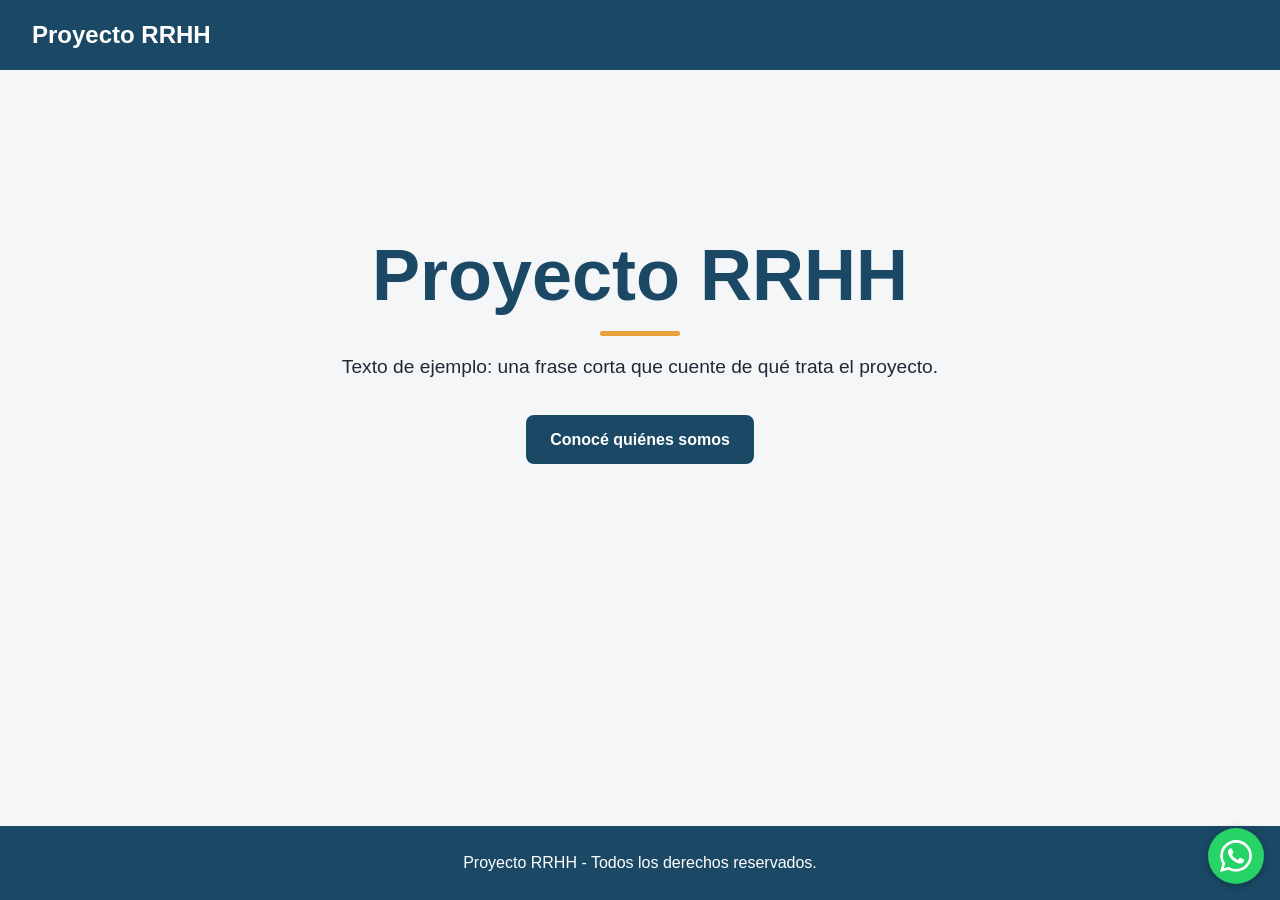
<file: index.html>
<!DOCTYPE html>
<html lang="es">
<head>
  <meta charset="UTF-8">
  <meta name="viewport" content="width=device-width, initial-scale=1.0">
  <title>Proyecto RRHH</title>
  <link rel="stylesheet" href="style.css">
</head>

    <script src="modulos.js" defer></script>
  <a class="whatsapp-flotante"
     href="https://wa.me/549XXXXXXXXXX?text=Hola%2C%20te%20escribo%20desde%20Proyecto%20RRHH.%20Mi%20nombre%20es%20%5Bnombre%5D%20y%20tengo%20una%20consulta%20sobre%3A%20"
     target="_blank" rel="noopener noreferrer"
     aria-label="Consultar a RR.HH. por WhatsApp"
     title="Consultar por WhatsApp">
    <img src="imagenes/whatsapp.svg" alt="" width="32" height="32">
  </a>

<body class="pagina-principal">
  <!-- ===================== 1. ENCABEZADO ===================== -->
  <header>
    <h1><a href="#inicio">Proyecto RRHH</a></h1>
    <nav>
      <ul>
        <li><a href="#quienes-somos">Quiénes somos</a></li>
        <li><a href="#autores">Nosotros</a></li>
        <li><a href="#modulo">Módulo</a></li>
        <li><a href="#dashboard">Dashboard</a></li>
      </ul>
    </nav>

    <nav class="nav-volver">
      <ul>
        <li><a href="#modulo">Volver a Módulo</a></li>
      </ul>
    </nav>
  </header>
  <main>

    <!-- ===================== INICIO (HOME) ===================== -->
    <section id="inicio">
      <h2 class="inicio-titulo">Proyecto RRHH</h2>

      <p class="inicio-subtitulo">
        Texto de ejemplo: una frase corta que cuente de qué trata el proyecto.
      </p>

      <a class="boton" href="#quienes-somos">Conocé quiénes somos</a>
    </section>

    <!-- ===================== 2. QUIÉNES SOMOS ===================== -->
    <section id="quienes-somos">
      <h2>Quiénes somos</h2>
      <p>
        Texto a modo de ejemplo: acá vamos a contar qué es el Proyecto RRHH,
        qué problema resuelve y a qué organizaciones está dirigido
        (por ejemplo, Pymes y comercios).
      </p>
    </section>

    <!-- ===================== 3. LOS AUTORES ===================== -->
    <section id="autores">
      <h2>Nosotros</h2>
      <article>
        <h3>Ignacio Bischoff</h3>
         <img class="foto-autor" src="imagenes/autor1.png" alt="Ignacio Bischoff, uno de los autores del Proyecto RRHH">
        <p>Texto de ejemplo: breve presentación y formación del primer autor.</p>
      </article>

      <article>
        <h3>Juan Ignacio León</h3>
                <img class="foto-autor" src="imagenes/autor2.png" alt="Juan Ignacio León, uno de los autores del Proyecto RRHH">
        <p>Texto de ejemplo: breve presentación y formación del segundo autor.</p>
      </article>
    </section>

    <!-- ===================== MÓDULO ===================== -->
    <section id="modulo">
      <h2>Módulo</h2>

      <article>
        <h3>Módulo People</h3>
                <p><a class="boton" href="#modulo-people">Abrir módulo</a></p>
        <p>
          <strong>Gestión de nómina y legajo digital.</strong>
          Centralizá los datos de tu personal y sus documentos en un solo lugar.
          Podés cargar la información directamente desde la plataforma o subir
          un archivo Excel o CSV con tu nómina.
        </p>
      </article>

      <article>
        <h3>Módulo Attendance</h3>
        <p><a class="boton" href="attendance.html">Abrir módulo</a></p>
        <p>
          <strong>Control de asistencia.</strong>
          Registrá las entradas y salidas, definí los horarios de trabajo
          de cada persona y llevá el control de las horas extras.
        </p>
      </article>
  
      <article>
        <h3>Módulo Me</h3>
        <p>
          <strong>El portal del empleado.</strong>
          Cada persona puede ver sus recibos de haberes y hacer sus solicitudes.
          Tocá una opción para entrar: en cada una vas a encontrar los pasos para hacerlo.
        </p>

        <a class="opcion-me" href="#modulo-me-recibos">Recibos de haberes</a>

        <a class="opcion-me" href="#modulo-me-vacaciones">Solicitar vacaciones</a>

        <a class="opcion-me" href="#modulo-me-licencias">Solicitar licencias</a>

      </article>
    </section>

    <section id="modulo-people" class="subpestana">
      <h2>Módulo People</h2>


      <!-- ---------- Caja 1: NÓMINA ---------- -->
      <article class="caja">
        <h3>Nómina</h3>
        <p>Subí la nómina de tu personal en un archivo .csv o .xlsx.</p>

        <input type="file" id="archivo-nomina" class="visualmente-oculto" accept=".csv,.xlsx">
        <label for="archivo-nomina" class="clip">📎 Adjuntar archivo</label>

        <p id="nombre-archivo" class="mensaje" role="status">Ningún archivo seleccionado</p>

        <p class="nota">Formatos permitidos: .csv y .xlsx, hasta 5 MB. Prototipo: el archivo no se envía a ningún lado.</p>
      </article>

      <!-- ---------- Caja 2: LEGAJO ---------- -->
      <article class="caja">
        <h3>Legajo</h3>
        <p>El legajo digital reúne los datos de cada colaborador. Tocá la opción de abajo para cargar uno manualmente.</p>

        <details>
          <summary>Cargar datos de un colaborador</summary>

          <form id="form-legajo" class="formulario" autocomplete="off">

            <div class="campo">
              <label for="leg-nombre">Nombre</label>
              <input type="text" id="leg-nombre" required>
            </div>

            <div class="campo">
              <label for="leg-apellido">Apellido</label>
              <input type="text" id="leg-apellido" required>
            </div>

            <div class="campo">
              <label for="leg-area">Área</label>
              <select id="leg-area" required>
                <option value="">Elegí un área</option>
                <option>Ventas</option>
                <option>Administración</option>
                <option>Depósito</option>
                <option>Atención al cliente</option>
              </select>
            </div>

            <div class="campo">
              <label for="leg-puesto">Puesto</label>
              <input type="text" id="leg-puesto" required>
            </div>

            <div class="campo">
              <label for="leg-ingreso">Fecha de ingreso</label>
              <input type="date" id="leg-ingreso" required>
            </div>

            <div class="campo">
              <label for="leg-correo">Correo electrónico</label>
              <input type="email" id="leg-correo" required>
            </div>

            <div class="campo-ancho">
              <button type="submit" class="boton">Guardar colaborador</button>
            </div>

          </form>

          <p id="mensaje-legajo" class="mensaje" role="status"></p>
        </details>
      </article>
    </section>

    <!-- ===================== SUBPESTAÑA: RECIBOS DE HABERES ===================== -->
    <section id="modulo-me-recibos" class="subpestana">
      <h2>Recibos de haberes</h2>

      <article class="caja">
        <h3>¿Cómo se hace? <span class="aviso">!</span></h3>
        <ol>
          <li>Elegí el año que querés consultar.</li>
          <li>Tocá el mes del recibo que necesitás.</li>
          <li>El recibo se abre en formato PDF, en una pestaña nueva. Desde ahí podés descargarlo o imprimirlo.</li>
        </ol>
      </article>

      <article class="caja">
        <h3>Mis recibos</h3>

        <div class="barra-control">
          <label for="selector-anio-recibos">Año:</label>
          <select id="selector-anio-recibos"></select>
        </div>

        <ul id="lista-recibos" class="lista-meses"></ul>

        <p class="nota">
          Prototipo: todos los meses abren el mismo PDF de ejemplo, con datos inventados.
          En el sistema real, cada mes tendría su propio recibo y cada persona vería solo los suyos.
        </p>
      </article>
    </section>

    <!-- ===================== SUBPESTAÑA: SOLICITAR VACACIONES ===================== -->
    <section id="modulo-me-vacaciones" class="subpestana">
      <h2>Solicitar vacaciones</h2>

      <article class="caja">
        <h3>¿Cómo se hace? <span class="aviso">!</span></h3>
        <ol>
          <li>Elegí en el calendario los días que querés tomarte. Los días en rojo no están disponibles.</li>
          <li>Revisá el resumen de los días elegidos.</li>
          <li>Tocá "Enviar solicitud": tu responsable la revisa y te avisa la respuesta.</li>
        </ol>
      </article>

      <article class="caja">
        <h3>Elegí tus días</h3>

        <div id="calendario-vacaciones" class="calendario"></div>
        <ul class="leyenda">
          <li><span class="muestra muestra-elegido"></span>Día elegido</li>
          <li><span class="muestra muestra-no-disponible"></span>No disponible</li>
          <li><span class="muestra muestra-pasado"></span>Ya pasó</li>
        </ul>

        <p id="resumen-vacaciones" class="mensaje" role="status"></p>

        <p class="centrado">
          <button type="button" id="enviar-vacaciones" class="boton" disabled>Enviar solicitud</button>
        </p>

        <p id="mensaje-vacaciones" class="mensaje" role="status"></p>

        <p class="nota">
          Prototipo: los días no disponibles son de ejemplo y la solicitud no se envía a ningún lado.
        </p>
      </article>
    </section>

    <!-- ===================== SUBPESTAÑA: SOLICITAR LICENCIAS ===================== -->
    <section id="modulo-me-licencias" class="subpestana">
      <h2>Solicitar licencias</h2>

      <article class="caja">
        <h3>¿Cómo se hace? <span class="aviso">!</span></h3>
        <ol>
          <li>Elegí el tipo de licencia.</li>
          <li>Elegí en el calendario los días que necesitás. Los días en rojo no están disponibles.</li>
          <li>Revisá el resumen y tocá "Enviar solicitud". Después vas a poder seguir su estado desde la plataforma.</li>
        </ol>
      </article>

      <article class="caja">
        <h3>Elegí el tipo y tus días</h3>

        <div class="barra-control">
          <label for="tipo-licencias">Tipo de licencia:</label>
          <select id="tipo-licencias">
            <option value="">Elegí un tipo</option>
            <option value="enfermedad">Enfermedad o accidente</option>
            <option value="examen">Examen o estudio</option>
            <option value="matrimonio">Matrimonio</option>
            <option value="nacimiento">Nacimiento de un hijo o hija</option>
            <option value="duelo">Fallecimiento de un familiar</option>
            <option value="otra">Otra</option>
          </select>
        </div>

        <div id="calendario-licencias" class="calendario"></div>

        <ul class="leyenda">
          <li><span class="muestra muestra-elegido"></span>Día elegido</li>
          <li><span class="muestra muestra-no-disponible"></span>No disponible</li>
          <li><span class="muestra muestra-pasado"></span>Ya pasó</li>
        </ul>

        <p id="resumen-licencias" class="mensaje" role="status"></p>

        <p class="centrado">
          <button type="button" id="enviar-licencias" class="boton" disabled>Enviar solicitud</button>
        </p>

        <p id="mensaje-licencias" class="mensaje" role="status"></p>

        <p class="nota">
          Prototipo: los días no disponibles y los tipos de licencia son de ejemplo, y la solicitud no se envía a ningún lado.
          Por ahora no se adjuntan certificados.
        </p>
      </article>
    </section>

    <!-- ===================== 4. EL DASHBOARD ===================== -->
    <section id="dashboard">
      <h2>Dashboard</h2>
      <p>
        Texto de ejemplo: el dashboard es un tablero donde las organizaciones
        pueden seguir sus indicadores de Recursos Humanos.
      </p>
      <p class="centrado"><a class="boton" href="dashboard.html">Ver el prototipo del dashboard</a></p>

      <h3>¿Qué indicadores muestra?</h3>
      <ul class="indicadores">
        <li>Rotación</li>
        <li>Ausentismo</li>
        <li>Licencias</li>
        <li>Clima laboral</li>
      </ul>

      <h3>¿Qué puede hacer cada rol?</h3>
      <ul class="roles">
        <li>
          <strong>Usuario:</strong> ve las métricas de su área o sector.
          No puede modificar nada.
        </li>
        <li>
          <strong>Administrador:</strong> ve todo y además puede personalizar
          el dashboard (elegir métricas y cambiar gráficos).
        </li>
      </ul>
    </section>
  </main>

  <!-- ===================== 5. PIE DE PÁGINA ===================== -->
  <footer>
    <p>Proyecto RRHH - Todos los derechos reservados.</p>
  </footer>

</body>
</html>
</file>
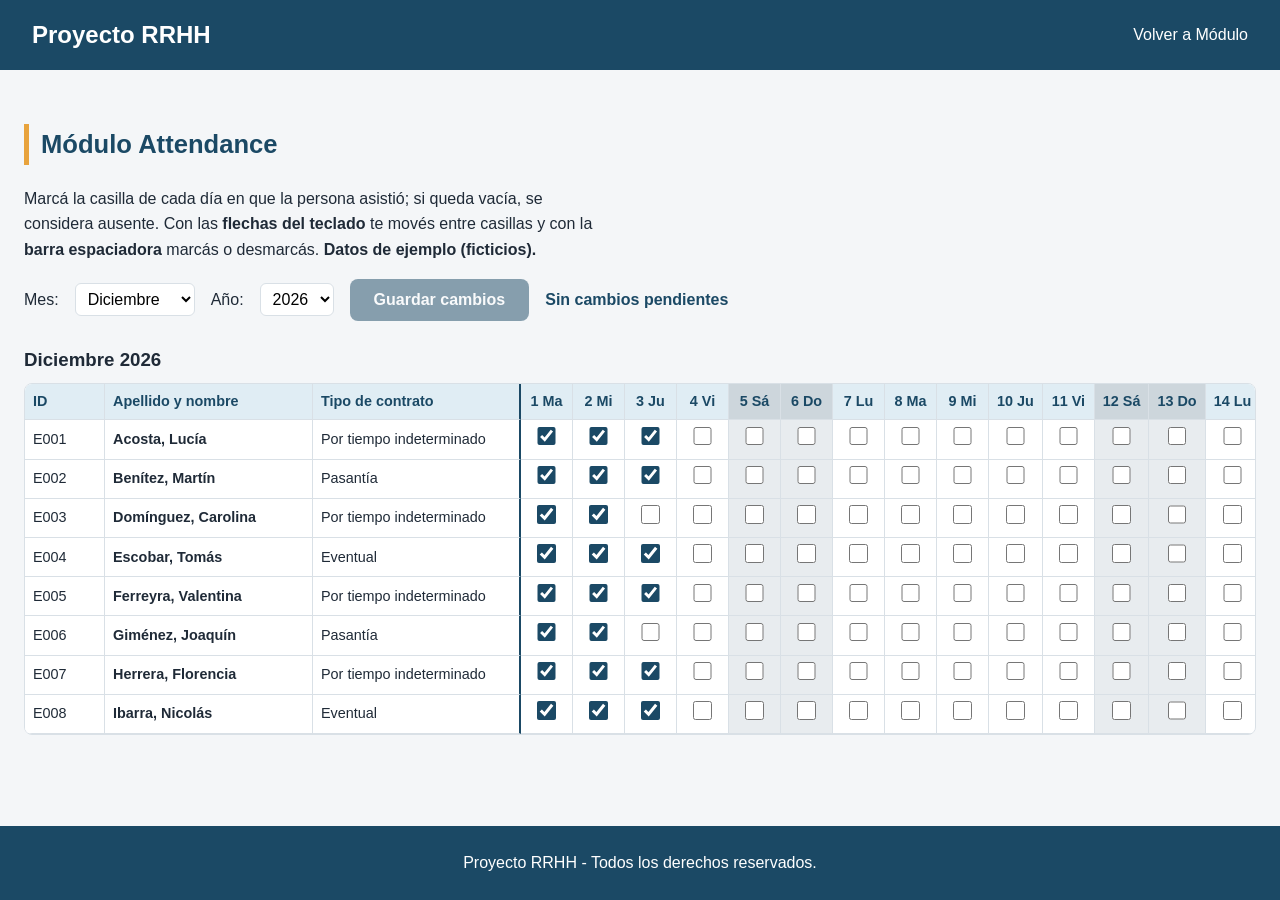
<file: attendance.html>
<!DOCTYPE html>
<html lang="es">
<head>
  <meta charset="UTF-8">
  <meta name="viewport" content="width=device-width, initial-scale=1.0">
  <title>Attendance - Proyecto RRHH</title>
  <link rel="stylesheet" href="style.css">
</head>

<body>
  <header>
    <h1><a href="index.html">Proyecto RRHH</a></h1>
    <nav>
      <ul>
        <li><a href="index.html#modulo">Volver a Módulo</a></li>
      </ul>
    </nav>
  </header>

  <main class="ancho-completo">
    <h2>Módulo Attendance</h2>
    <p>
      Marcá la casilla de cada día en que la persona asistió; si queda vacía, se
      considera ausente. Con las <strong>flechas del teclado</strong> te movés entre
      casillas y con la <strong>barra espaciadora</strong> marcás o desmarcás.
      <strong>Datos de ejemplo (ficticios).</strong>
    </p>

    <div class="barra-control">
      <label for="selector-mes">Mes:</label>
      <select id="selector-mes"></select>

      <label for="selector-anio">Año:</label>
      <select id="selector-anio"></select>

      <button type="button" id="boton-guardar" class="boton" disabled>Guardar cambios</button>

      <span id="estado-guardado" class="mensaje" role="status"></span>
    </div>

    <h3 id="titulo-mes"></h3>

    <div class="contenedor-tabla">
      <table id="matriz" class="matriz"></table>
    </div>

    <details id="detalle-payload" hidden>
      <summary>Esto es lo que se enviaría al servidor</summary>
      <p class="nota">
        Prototipo: así se vería el paquete de cambios que recibiría <code>POST /api/attendance/bulk</code>.
        Todavía no se envía nada a ningún lado.
      </p>
      <pre id="cuadro-payload"></pre>
    </details>
  </main>

  <footer>
    <p>Proyecto RRHH - Todos los derechos reservados.</p>
  </footer>

  <script src="attendance.js"></script>
</body>
</html>
</file>
<file: style.css>
:root {
  --color-principal: #1b4965;     
  --color-acento: #e8a33d;       
  --color-fondo: #f4f6f8;        
  --color-tarjeta: #ffffff;       
  --color-texto: #1f2a37;         
  --color-borde: #d9e0e6;         
  --color-etiqueta: #e0edf4;      
}

/* ---------- 2. AJUSTES GENERALES ---------- */

*, *::before, *::after {
  box-sizing: border-box;
  scroll-padding-top: 7rem;                    
}

html {
  scroll-behavior: smooth;
}

@media (prefers-reduced-motion: reduce) {
  html {
    scroll-behavior: auto;
  }
}

body {
  margin: 0;                                  
  font-family: "Segoe UI", Roboto, Helvetica, Arial, sans-serif;
  line-height: 1.6;                           
  color: var(--color-texto);
  background-color: var(--color-fondo);
  min-height: 100vh;                            
  min-height: 100dvh;                           
  display: flex;                              
  flex-direction: column;                     
}

/* ---------- 3. ENCABEZADO Y MENÚ ---------- */

header {
  background-color: var(--color-principal);
  color: white;
  position: sticky;                             
  top: 0;                                       
  padding: 1rem 2rem;                          
  display: flex;                                
  justify-content: space-between;              
  align-items: center;                          
  flex-wrap: wrap;                             
  gap: 1rem;                                  
}

h1 {
  margin: 0;
  font-size: 1.5rem;
}

nav ul {
  list-style: none;                             
  margin: 0;
  padding: 0;
  display: flex;                               
  gap: 1.5rem;
}

nav a {
  color: white;
  text-decoration: none;                     
  padding-bottom: 0.25rem;
  border-bottom: 2px solid transparent;         
  transition: border-color 0.2s;                
}

nav a:hover,
nav a:focus-visible {
  border-bottom-color: var(--color-acento);
}


/* ---------- 4. CONTENIDO PRINCIPAL ---------- */

main {
  max-width: 56rem;                            
  margin: 0 auto;                              
  padding: 2rem 1.5rem;
  flex: 1;                                      
  width: 100%;                                  
}

section {
  margin-bottom: 3rem;                          
}

h2 {
  color: var(--color-principal);
  font-size: 1.6rem;
  border-left: 5px solid var(--color-acento);   
  padding-left: 0.75rem;
}

h3 {
  margin-bottom: 0.5rem;
}

section {
  display: none;
}

section:target {
  display: block;
}

/* ---------- INICIO (HOME) ---------- */
#inicio:target,
main:not(:has(section:target)) #inicio {
  display: flex;
  flex-direction: column;                       
  align-items: center;                         
  justify-content: center;                      
  text-align: center;
  min-height: 55vh;                             
  padding: 2rem 0;
}

.inicio-titulo {
  font-size: clamp(2.5rem, 9vw, 4.5rem);
  line-height: 1.1;
  margin: 0 0 1rem;
  border-left: 0;
  padding-left: 0;
}

.inicio-titulo::after {
  content: "";
  display: block;
  width: 5rem;
  height: 5px;
  margin: 1rem auto 0;                          
  background-color: var(--color-acento);
  border-radius: 3px;
}

.inicio-subtitulo {
  font-size: 1.2rem;
  margin: 0 0 2rem;
}

header h1 a {
  color: inherit;                               
  text-decoration: none;
}

header h1 a:hover,
header h1 a:focus-visible {
  text-decoration: underline;
}

.pagina-principal:has(#inicio:target) nav,
.pagina-principal:not(:has(section:target)) nav {
  display: none;
}

.nav-volver {
  display: none;
}

.pagina-principal:has(.subpestana:target) .nav-volver {
  display: block;
}

.pagina-principal:has(.subpestana:target) nav:not(.nav-volver) {
  display: none;
}

p {
  max-width: 65ch;                              
}


/* ---------- 5. SECCIÓN "LOS AUTORES" ---------- */

#autores:target,
#modulo:target {
  display: grid;
  grid-template-columns: repeat(auto-fit, minmax(16rem, 1fr));
  gap: 1.5rem;
}

#autores h2,
#modulo h2 {
  grid-column: 1 / -1;
}

#autores article,
#modulo article,
.roles li {
  background-color: var(--color-tarjeta);
  border: 1px solid var(--color-borde);
  border-radius: 8px;                           
  padding: 1.25rem 1.5rem;                     
}

#autores article h3,
#modulo article h3,
.roles li h3 {
  margin-top: 0;
  color: var(--color-principal);
}

/* ---------- 6. SECCIÓN "EL DASHBOARD" ---------- */

.indicadores {
  list-style: none;
  padding: 0;
  display: flex;
  flex-wrap: wrap;                             
  gap: 0.75rem;
}

.indicadores li {
  background-color: var(--color-etiqueta);
  color: var(--color-principal);
  font-weight: 600;                            
  padding: 0.4rem 1rem;
  border-radius: 999px;                        
}

.roles {
  list-style: none;
  padding: 0;
  display: grid;
  grid-template-columns: repeat(auto-fit, minmax(16rem, 1fr));
  gap: 1rem;
}

.roles strong {
  color: var(--color-principal);
}


/* ---------- 7. PIE DE PÁGINA ---------- */

footer {
  background-color: var(--color-principal);
  color: white;
  text-align: center;
  padding: 1.5rem;
}

footer p {
  margin: 0 auto;                              
}

/* ---------- TARJETAS DE INDICADORES (KPI) ---------- */

.tarjetas-kpi {
  display: grid;
  grid-template-columns: repeat(auto-fit, minmax(14rem, 1fr));
  gap: 1rem;
  margin-top: 1.5rem;
}

.kpi {
  background-color: var(--color-tarjeta);
  border: 1px solid var(--color-borde);
  border-top: 4px solid var(--color-acento);    
  border-radius: 8px;
  padding: 1.25rem 1.5rem;
}

.kpi h3 {
  margin: 0;                                    
  font-size: 1rem;
}

.kpi-valor {
  margin: 0.5rem 0;
  font-size: 2.25rem;
  font-weight: 700;                             
  line-height: 1.1;                             
  color: var(--color-principal);
}

.kpi-detalle {
  margin: 0;
  font-size: 0.9rem;
  opacity: 0.8;                                
}

/* ---------- GRÁFICOS DEL DASHBOARD ---------- */
.graficos {
  display: grid;
  grid-template-columns: repeat(auto-fit, minmax(16rem, 1fr));
  gap: 1rem;
  margin-top: 2rem;
}

.grafico {
  background-color: var(--color-tarjeta);
  border: 1px solid var(--color-borde);
  border-radius: 8px;
  padding: 1.25rem 1.5rem;
}

.grafico h3 {
  margin-top: 0;
}

.grafico-caja {
  position: relative;
  height: 18rem;
}

/* ---------- BOTÓN (enlace con forma de caja) ---------- */
.centrado {
  max-width: none;
  text-align: center;
}

.boton {
  display: inline-block;                        
  background-color: var(--color-principal);     
  color: white;
  text-decoration: none;                       
  font-weight: 600;                             
  padding: 0.75rem 1.5rem;                      
  border-radius: 8px;                           
  transition: background-color 0.2s;            
}

.boton:hover,
.boton:focus-visible {
  background-color: var(--color-acento);
  color: var(--color-texto);
}

/* ---------- SIMULADOR DE ROL (solo prototipo) ---------- */

.simulador {
  display: flex;
  flex-wrap: wrap;                              
  align-items: center;
  gap: 0.75rem 1rem;                            
  background-color: var(--color-etiqueta);
  border: 1px dashed var(--color-principal);    
  border-radius: 8px;
  padding: 0.75rem 1rem;
  margin-bottom: 2rem;                          
}

.simulador-titulo {
  margin: 0;
  font-weight: 700;
  color: var(--color-principal);
}

.simulador select,
.personalizar select {
  font: inherit;                               
  padding: 0.35rem 0.5rem;
  border: 1px solid var(--color-borde);
  border-radius: 6px;
  background-color: white;
}

/* ---------- PANEL DE PERSONALIZACIÓN (solo Administrador) ---------- */
.personalizar {
  background-color: var(--color-tarjeta);
  border: 1px solid var(--color-borde);
  border-left: 5px solid var(--color-acento);   
  border-radius: 8px;
  padding: 1rem 1.5rem;
  margin-bottom: 2rem;                          
}

.personalizar h3 {
  margin: 0 0 0.75rem;                          
  font-size: 1.05rem;
}

.personalizar-opciones {
  display: flex;
  flex-wrap: wrap;
  align-items: flex-start;
  gap: 1rem 2rem;
}

.personalizar fieldset {
  border: 0;
  margin: 0;
  padding: 0;
}

.personalizar legend {
  font-weight: 600;
  padding: 0;
  margin-bottom: 0.25rem;
}

.personalizar fieldset label {
  display: inline-block;
  margin-right: 1rem;
}

/* ---------- SECCIÓN "MÓDULO" ---------- */

#modulo:target {
  align-items: start;
}

.aviso {
  display: inline-block;
  width: 1.25rem;
  height: 1.25rem;
  line-height: 1.25rem;                         
  text-align: center;
  font-size: 0.8rem;
  font-weight: 700;
  color: var(--color-texto);
  background-color: var(--color-acento);
  border-radius: 50%;                           
  margin-left: 0.4rem;
}

#modulo details {
  border-top: 1px solid var(--color-borde);     
  padding: 0.6rem 0;
}

#modulo summary {
  cursor: pointer;                              
  font-weight: 600;
}

#modulo details ol {
  margin: 0.5rem 0 0;
  padding-left: 1.25rem;
  font-size: 0.95rem;
}

/* ---------- SUBPESTAÑAS DE MÓDULOS ---------- */

.subpestana:target {
  display: grid;
  gap: 1.5rem;
}

.caja {
  background-color: var(--color-tarjeta);
  border: 1px solid var(--color-borde);
  border-radius: 8px;
  padding: 1.25rem 1.5rem;
}

.caja h3 {
  margin-top: 0;
  color: var(--color-principal);
}

.mensaje {
  font-weight: 600;
  color: var(--color-principal);
}

.nota {
  font-size: 0.9rem;
  opacity: 0.8;
}


/* ---------- EL CLIP PARA ADJUNTAR ARCHIVOS ---------- */

.visualmente-oculto {
  position: absolute;
  width: 1px;
  height: 1px;
  overflow: hidden;
  clip-path: inset(50%);
}

.clip {
  display: inline-block;
  cursor: pointer;
  background-color: var(--color-etiqueta);
  color: var(--color-principal);
  font-weight: 600;
  padding: 0.5rem 1rem;
  border: 1px dashed var(--color-principal);
  border-radius: 999px;
}

.visualmente-oculto:focus-visible + .clip {
  outline: 2px solid var(--color-principal);
  outline-offset: 2px;
}

/* ---------- FORMULARIO DEL LEGAJO ---------- */

.caja summary {
  cursor: pointer;
  font-weight: 600;
  color: var(--color-principal);
}

.formulario {
  display: grid;
  grid-template-columns: repeat(auto-fit, minmax(14rem, 1fr));
  gap: 1rem;
  margin-top: 1rem;
}

.campo label {
  display: block;
  font-weight: 600;
  margin-bottom: 0.25rem;
}

.campo input,
.campo select {
  width: 100%;
  font: inherit;
  padding: 0.5rem 0.6rem;
  border: 1px solid var(--color-borde);
  border-radius: 6px;
  background-color: white;
}

.campo-ancho {
  grid-column: 1 / -1;
}

button.boton {
  border: 0;
  font-family: inherit;
  font-size: 1rem;
  cursor: pointer;
}

/* ---------- FOTOS DE LOS AUTORES ---------- */

.foto-autor {
  display: block;                               
  width: 100%;
  max-width: 14rem;                             
  aspect-ratio: 1 / 1;                          
  object-fit: cover;                            
  border-radius: 8px;                           
  margin: 0 0 1rem;                            
}

/* ---------- MÓDULO ATTENDANCE: MATRIZ MENSUAL ---------- */

.ancho-completo {
  max-width: none;
}

.barra-control {
  display: flex;
  flex-wrap: wrap;
  align-items: center;
  gap: 0.75rem 1rem;
  margin: 1rem 0 1.5rem;
}

.barra-control select {
  font: inherit;
  padding: 0.35rem 0.5rem;
  border: 1px solid var(--color-borde);
  border-radius: 6px;
  background-color: white;
}

button.boton:disabled {
  background-color: var(--color-principal);
  color: white;
  opacity: 0.5;
  cursor: not-allowed;
}

.contenedor-tabla {
  overflow: auto;                               
  max-height: 70vh;                             
  border: 1px solid var(--color-borde);
  border-radius: 8px;
  background-color: var(--color-tarjeta);
  scroll-padding-left: 31rem;                   
  scroll-padding-top: 3rem;                     
}

.matriz {
  border-collapse: separate;
  border-spacing: 0;
  font-size: 0.9rem;
}

.matriz th,
.matriz td {
  padding: 0.4rem 0.5rem;
  border-bottom: 1px solid var(--color-borde);
  border-right: 1px solid var(--color-borde);
  text-align: center;
  white-space: nowrap;                          
  background-color: var(--color-tarjeta);
}

.matriz thead th {
  position: sticky;
  top: 0;
  z-index: 2;
  background-color: var(--color-etiqueta);
  color: var(--color-principal);
  font-weight: 700;
}

.matriz .dia {
  min-width: 3.25rem;
}

.matriz .fin-de-semana {
  background-color: #e8ecef;
}

.matriz thead .fin-de-semana {
  background-color: #cdd6dc;
}

.matriz .col-id,
.matriz .col-nombre,
.matriz .col-contrato {
  position: sticky;
  z-index: 1;
  text-align: left;
}

.matriz .col-id {
  left: 0;
  width: 5rem;
  min-width: 5rem;
  max-width: 5rem;
}

.matriz .col-nombre {
  left: 5rem;
  width: 13rem;
  min-width: 13rem;
  max-width: 13rem;
  font-weight: 600;
}

.matriz .col-contrato {
  left: 18rem;
  width: 13rem;
  min-width: 13rem;
  max-width: 13rem;
  border-right: 2px solid var(--color-principal);   
}

.matriz thead .col-id,
.matriz thead .col-nombre,
.matriz thead .col-contrato {
  z-index: 4;
}

.matriz input[type="checkbox"] {
  width: 1.15rem;
  height: 1.15rem;
  margin: 0;
  cursor: pointer;
  accent-color: var(--color-principal);        
}

.matriz input[type="checkbox"]:focus-visible {
  outline: 3px solid var(--color-principal);
  outline-offset: 2px;
}

pre {
  overflow: auto;
  background-color: var(--color-etiqueta);
  padding: 1rem;
  border-radius: 8px;
  font-size: 0.85rem;
}

@media (max-width: 700px) {
  .matriz .col-id {
    width: 4rem;
    min-width: 4rem;
    max-width: 4rem;
  }

  .matriz .col-nombre {
    left: 4rem;
    width: 10rem;
    min-width: 10rem;
    max-width: 10rem;
    border-right: 2px solid var(--color-principal);
  }

  .matriz .col-contrato {
    position: static;                          
    width: auto;
    min-width: 12rem;
    max-width: none;
    border-right: 1px solid var(--color-borde);
  }

  .matriz thead .col-contrato {
    position: sticky;
    left: auto;
    z-index: 2;
    border-right: 1px solid var(--color-borde);
  }

  .contenedor-tabla {
    scroll-padding-left: 14rem;
  }
}

/* ---------- BOTÓN FLOTANTE DE WHATSAPP ---------- */

.whatsapp-flotante {
  position: fixed;                              
  right: 1rem;                                   
  bottom: 1rem;                                 
  z-index: 100;                                 
  display: flex;                                
  align-items: center;
  justify-content: center;
  width: 3.5rem;
  height: 3.5rem;
  background-color: #25d366;                    
  border-radius: 50%;                          
  box-shadow: 0 2px 8px rgba(0, 0, 0, 0.3);    
  transition: transform 0.2s;                   
}

.whatsapp-flotante img {
  width: 2rem;
  height: 2rem;
}
.whatsapp-flotante:hover,
.whatsapp-flotante:focus-visible {
  transform: scale(1.08);
}

/* Contorno visible cuando se llega con el teclado. */
.whatsapp-flotante:focus-visible {
  outline: 3px solid var(--color-principal);
  outline-offset: 3px;
}

/* ---------- MÓDULO ME: OPCIONES Y RECIBOS ---------- */

.opcion-me {
  display: block;
  border-top: 1px solid var(--color-borde);
  padding: 0.6rem 0;
  font-weight: 600;
  color: var(--color-principal);
  text-decoration: none;
}

.opcion-me::after {
  content: " →";
  content: " →" / "";
}

.opcion-me:hover,
.opcion-me:focus-visible {
  text-decoration: underline;
}

.lista-meses {
  list-style: none;
  margin: 0;
  padding: 0;
  display: grid;
  grid-template-columns: repeat(auto-fill, minmax(8rem, 1fr));
  gap: 0.75rem;
}

.boton-mes {
  display: block;
  text-align: center;
  padding: 0.6rem 0.5rem;
  background-color: var(--color-etiqueta);
  color: var(--color-principal);
  border: 1px solid var(--color-principal);
  border-radius: 8px;
  font-weight: 600;
  text-decoration: none;
  transition: background-color 0.2s;
}

.boton-mes:hover,
.boton-mes:focus-visible {
  background-color: var(--color-principal);
  color: white;
}

/* ---------- CALENDARIO DE SOLICITUDES (vacaciones y licencias) ---------- */

/* El calendario tiene un ancho máximo y queda centrado ("auto" a los costados). */
.calendario {
  max-width: 22rem;
  margin: 1rem auto;
}

/* Encabezado: flecha izquierda, mes y año, flecha derecha. */
.calendario-encabezado {
  display: flex;
  align-items: center;
  justify-content: space-between;
  margin-bottom: 0.75rem;
}

.calendario-titulo {
  font-size: 1.1rem;
  color: var(--color-principal);
}

.calendario-flecha {
  width: 2.5rem;
  height: 2.5rem;
  border: 1px solid var(--color-borde);
  border-radius: 8px;
  background-color: white;
  color: var(--color-principal);
  font-size: 1.4rem;
  line-height: 1;
  cursor: pointer;
}

/* ":hover:not(:disabled)" = al pasar el mouse, pero solo si el botón está activo. */
.calendario-flecha:hover:not(:disabled),
.calendario-flecha:focus-visible {
  border-color: var(--color-principal);
}

.calendario-flecha:disabled {
  opacity: 0.4;
  cursor: not-allowed;
}

/* La grilla del calendario: 7 columnas iguales, una por día de la semana. */
.calendario-cuadricula {
  display: grid;
  grid-template-columns: repeat(7, 1fr);
  gap: 4px;
}

/* Las iniciales de los días de la semana (Lu, Ma, Mi...). */
.calendario-semana {
  text-align: center;
  font-size: 0.85rem;
  font-weight: 700;
  color: var(--color-principal);
  padding: 0.25rem 0;
}

/* Cada día es un botón cuadrado. */
.dia-calendario {
  aspect-ratio: 1 / 1;                          /* alto igual al ancho: cuadrado */
  padding: 0;
  border: 1px solid var(--color-borde);
  border-radius: 6px;
  background-color: white;
  font: inherit;
  cursor: pointer;
}

.dia-calendario:hover:not(:disabled) {
  border-color: var(--color-principal);
}

/* Contorno visible cuando se llega con el teclado. */
.dia-calendario:focus-visible {
  outline: 3px solid var(--color-principal);
  outline-offset: 2px;
}

/* El día de hoy: un marco ámbar por dentro y letra en negrita. */
.dia-hoy {
  font-weight: 700;
  box-shadow: inset 0 0 0 2px var(--color-acento);
}

/* Día elegido por la persona. */
.dia-elegido {
  background-color: var(--color-principal);
  border-color: var(--color-principal);
  color: white;
}

/* Día que ya pasó: gris apagado, no se puede elegir. */
.dia-pasado {
  background-color: #f1f3f5;
  color: #9aa5b1;
  cursor: not-allowed;
}

/* Día NO disponible: rojo con el número tachado. El tachado es importante: así se distingue
   aunque la persona no vea bien los colores (por ejemplo, con daltonismo). */
.dia-no-disponible {
  background-color: #fde8e8;
  border-color: #e5a3a3;
  color: #9b1c1c;
  text-decoration: line-through;
  cursor: not-allowed;
}

/* Leyenda de colores, debajo del calendario. */
.leyenda {
  list-style: none;
  margin: 0 0 1rem;
  padding: 0;
  display: flex;
  flex-wrap: wrap;
  justify-content: center;
  gap: 0.5rem 1.25rem;
  font-size: 0.9rem;
}

/* El cuadradito de color que acompaña a cada texto de la leyenda. */
.muestra {
  display: inline-block;
  width: 1rem;
  height: 1rem;
  margin-right: 0.35rem;
  border: 1px solid var(--color-borde);
  border-radius: 4px;
  vertical-align: -0.15rem;                     /* lo baja un poquito para alinearlo con el texto */
}

.muestra-elegido {
  background-color: var(--color-principal);
  border-color: var(--color-principal);
}

.muestra-no-disponible {
  background-color: #fde8e8;
  border-color: #e5a3a3;
}

.muestra-pasado {
  background-color: #f1f3f5;
}

/* ---------- 8. PANTALLAS CHICAS (CELULARES) ---------- */

@media (max-width: 600px) {
  header {
    padding: 0.75rem 1rem;                     
    gap: 0.5rem;
  }

  h1 {
    font-size: 1.25rem;                        
  }

  nav ul {
    flex-wrap: wrap;                            
    gap: 0.25rem 1rem;                          
  }

  nav a {
    display: inline-block;                     
    padding: 0.5rem 0;                         
  }

  main {
    padding: 1.5rem 1rem;     
    }                  

  h2 {
    font-size: 1.35rem;                         
  }

  #autores article,
  .roles li {
    padding: 1rem;
  }
}
</file>
